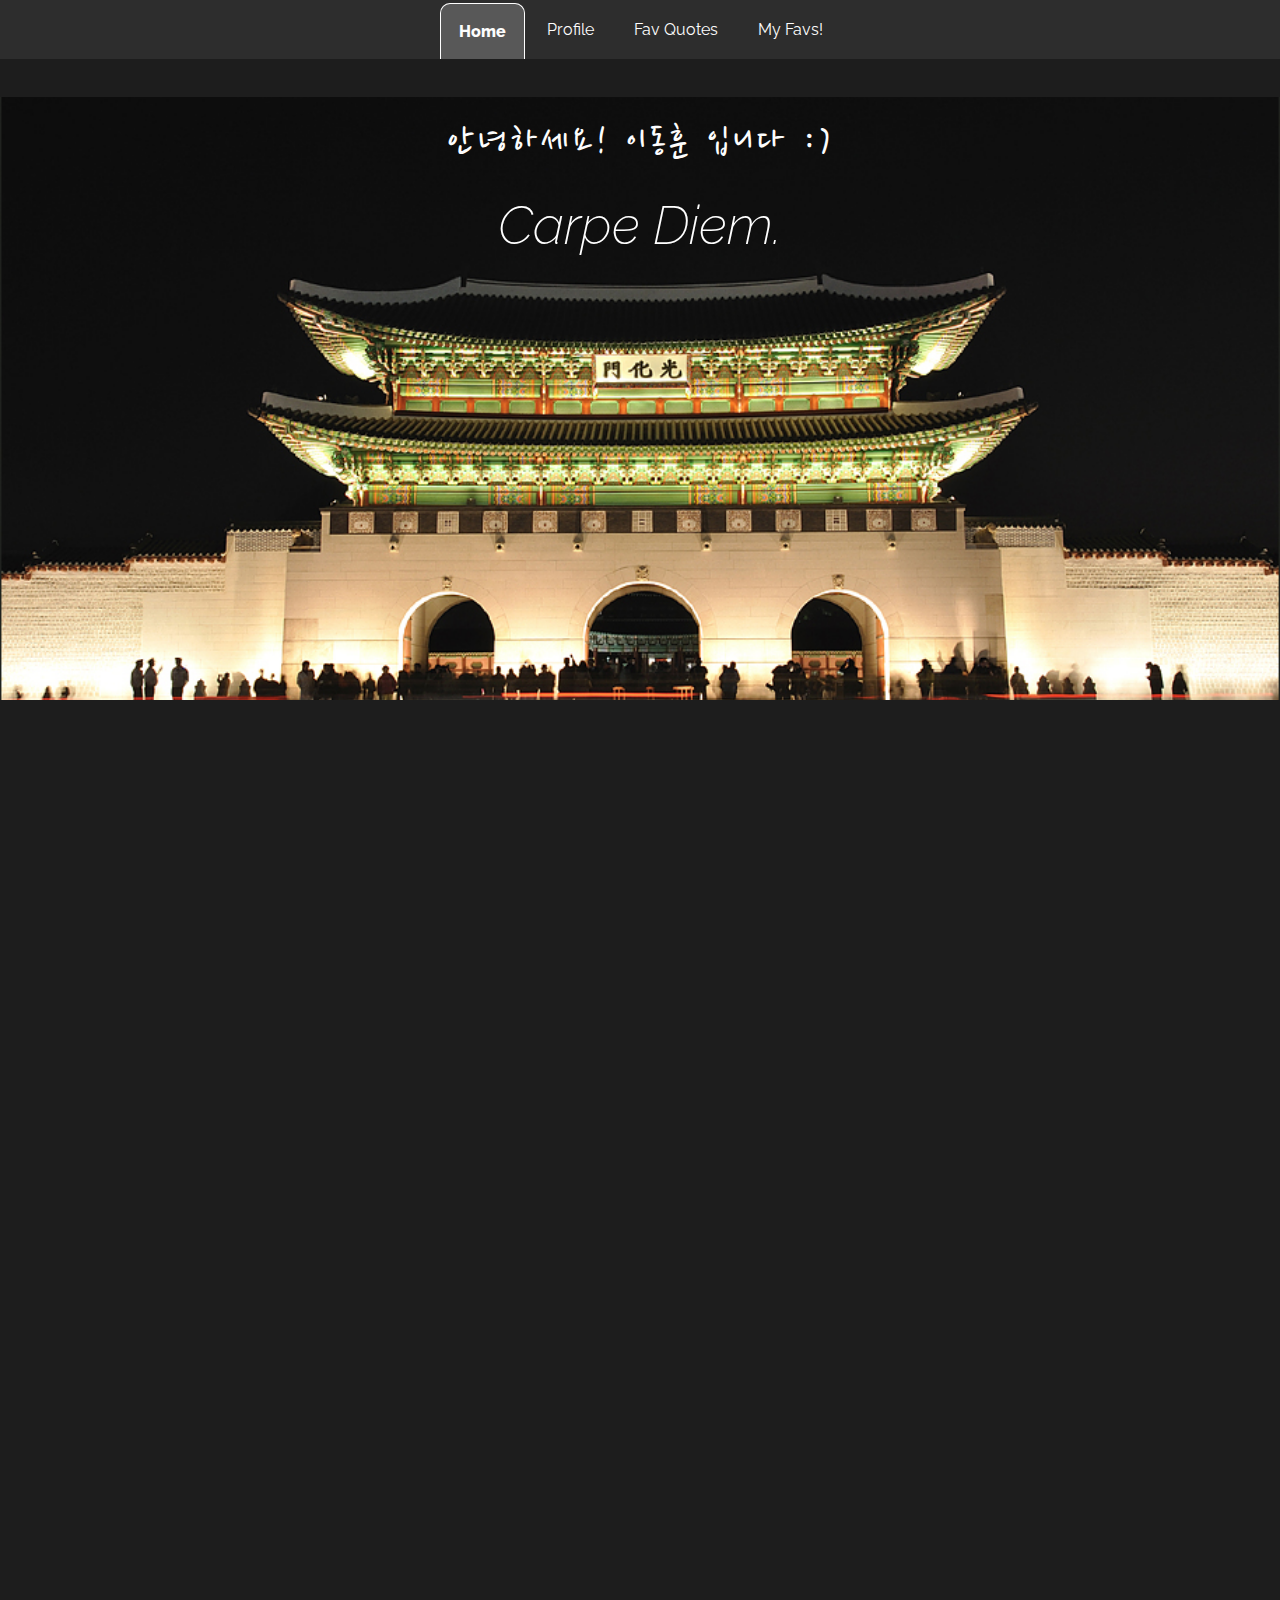
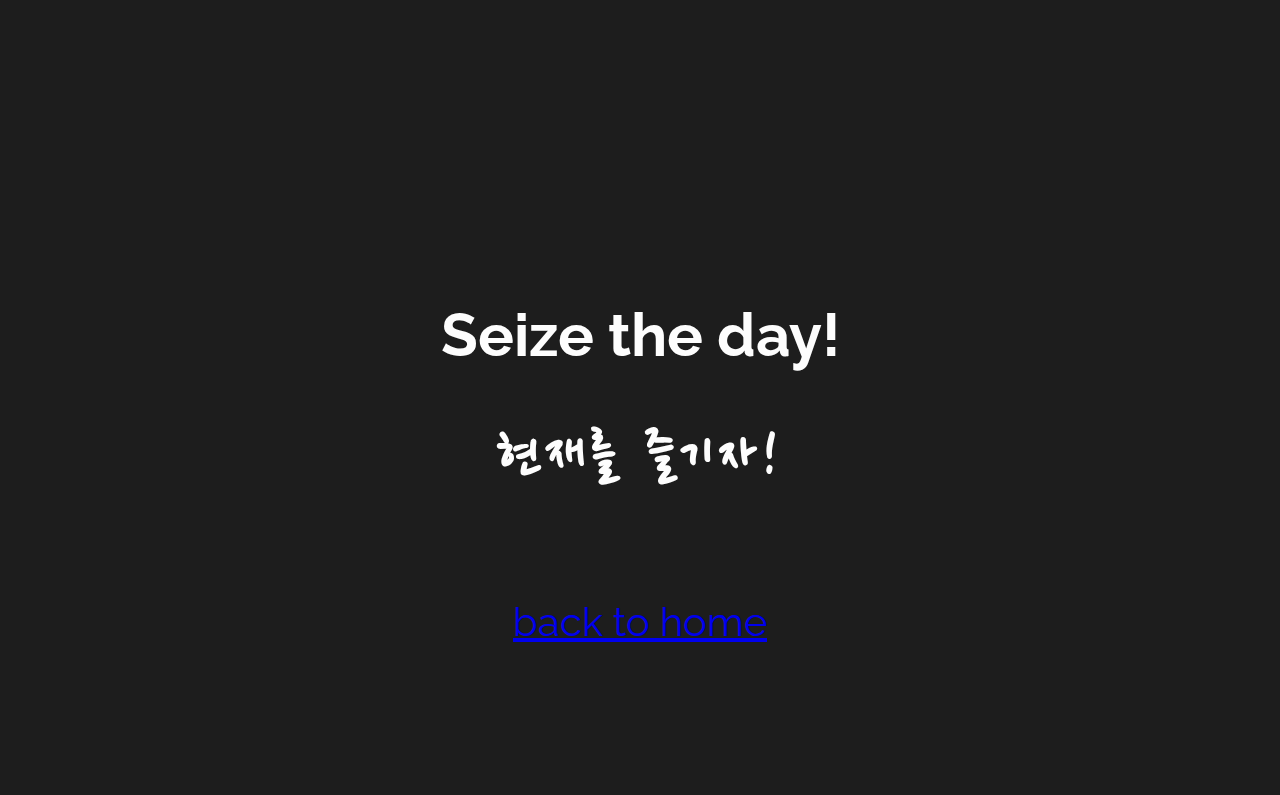
<file: index.html>
<!DOCTYPE html>
<html lang="en">
<head>
  <meta charset="UTF-8">
  <meta name="viewport" content="width=device-width, initial-scale=1.0">
  <link href="https://fonts.googleapis.com/css2?family=Nanum+Pen+Script&family=Noto+Sans+KR:wght@100;300;400;500;700;900&family=Raleway:ital,wght@0,100;0,200;0,300;0,400;0,500;0,600;0,700;0,800;0,900;1,100;1,200;1,300;1,400;1,500;1,600;1,700;1,800;1,900&display=swap" rel="stylesheet">
  <link href="./css/style.css" type="text/css" rel="stylesheet">
  <title>Hello from DH!</title>
</head>
<body>
  <nav id="menu-bar-home">
    <a class="home" href="./index.html">Home</a>    
    <a class="profile" href="./profile.html">Profile</a>
    <a class="quotes" href="./quotes.html">Fav Quotes</a>   
    <a class="favorites" href="./favorites.html">My Favs!</a> 
  </nav>
  <section id="contents">
    <div id="banner">
      <div class="content">
        <h1 class="introduction">안녕하세요! 이동훈 입니다 :)</h1>
        <a href="#seizetheday" class="carpediem">Carpe Diem.</a>
      </div>
    </div>
    <div class="emptyarea"></div>
    <div id="seizetheday">
      <h2 class="english">Seize the day!</h2>
      <h2 class="korean">현재를 즐기자!</h2>
      <br>
      <br>
      <a href="#menu-bar-home" class="backtohome">back to home</a>
  </section>
</body>
</html>
</file>
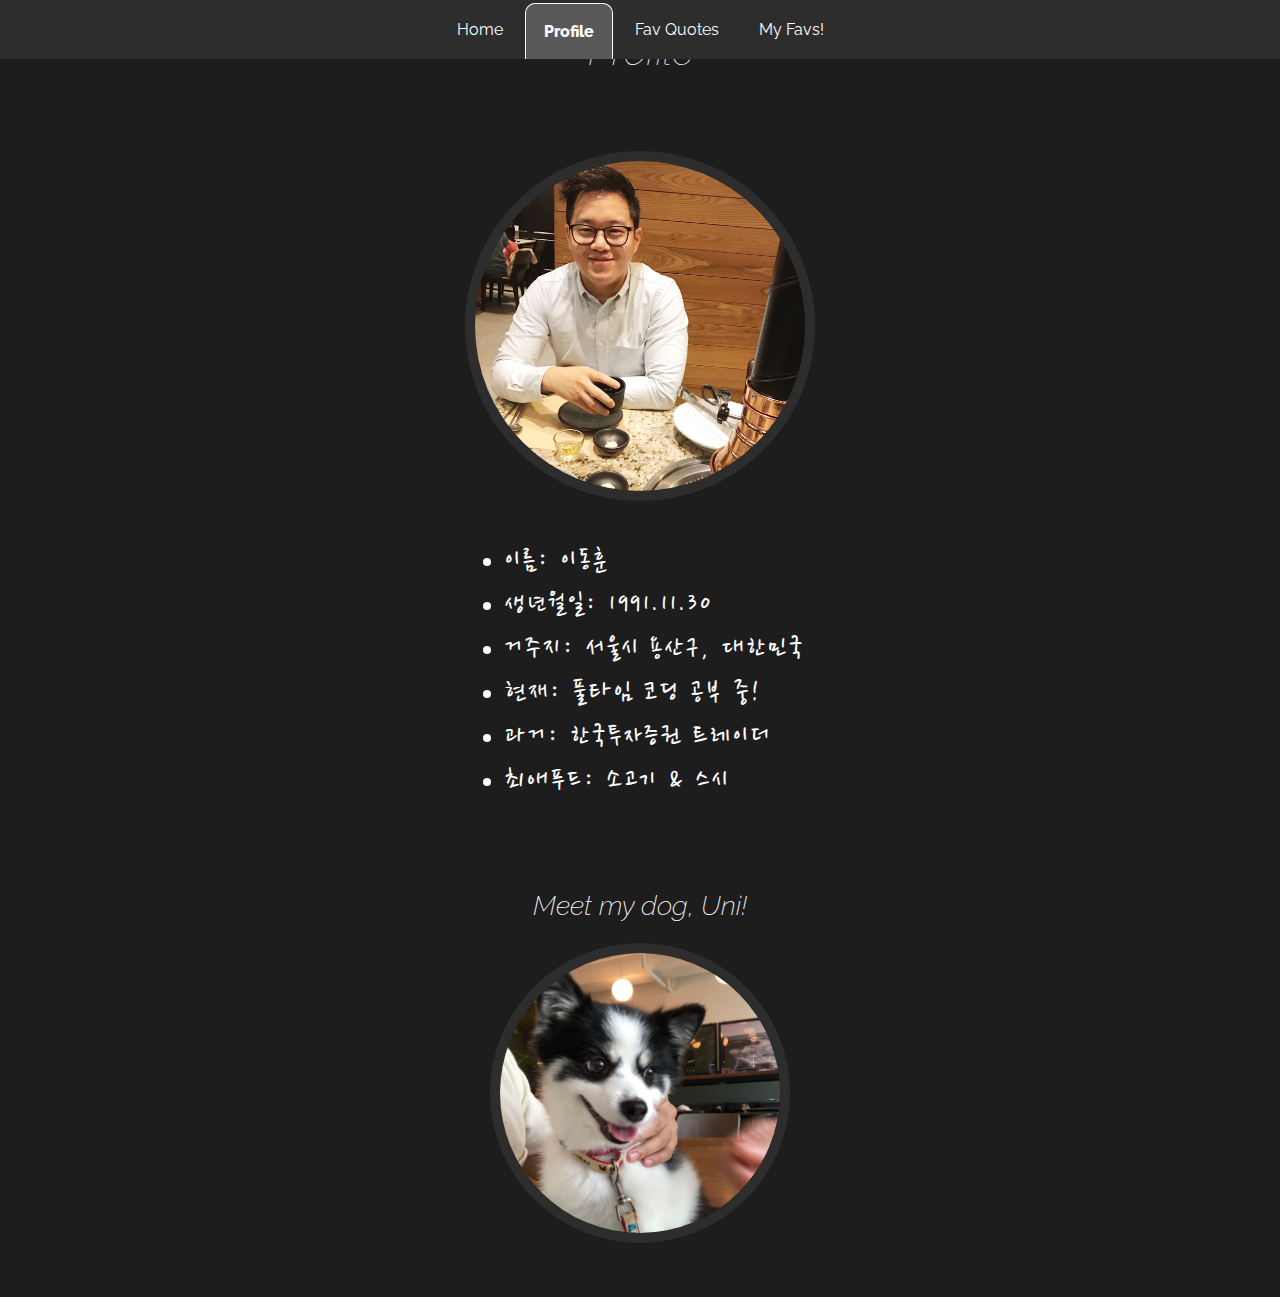
<file: profile.html>
<!DOCTYPE html>
<html lang="en">
<head>
  <meta charset="UTF-8">
  <meta name="viewport" content="width=device-width, initial-scale=1.0">
  <link href="https://fonts.googleapis.com/css2?family=Nanum+Pen+Script&family=Noto+Sans+KR:wght@100;300;400;500;700;900&family=Raleway:ital,wght@0,100;0,200;0,300;0,400;0,500;0,600;0,700;0,800;0,900;1,100;1,200;1,300;1,400;1,500;1,600;1,700;1,800;1,900&display=swap" rel="stylesheet">
  <link href="./css/style.css" type="text/css" rel="stylesheet">
  <title>DH Profile</title>
</head>
<body>
  <nav id="menu-bar-profile">
    <a class="home" href="./index.html">Home</a>    
    <a class="profile" href="./profile.html">Profile</a>
    <a class="quotes" href="./quotes.html">Fav Quotes</a>   
    <a class="favorites" href="./favorites.html">My Favs!</a> 
  </nav>
  <div class="header">
    <h1>Profile<br></h1>
  </div>
  <div class="profile-main">
    <img src="./images/profile2.png" alt=""height="300px" class="profile-pic">
  </div>
  <ul class="info">
    <li><p class="name">이름: <span> 이동훈</span></p></li>
    <li><p class="bday">생년월일: <span> 1991.11.30</span></p></li>
    <li><p class="home">거주지: <span> 서울시 용산구, 대한민국</span></p></li>
    <li><p class="now">현재: <span> 풀타임 코딩 공부 중!</span></p></li>
    <li><p class="career">과거: <span> 한국투자증권 트레이더</span></p></li>
    <li><p class="favfood">최애푸드: <span> 소고기 & 스시</span></p></li>
  </ul>
  <div class="pet">
    <h2 class="uni">Meet my dog, Uni!</h2>
    <img src="./images/uni.jpg" alt="" class="uni">
  </div>
  </div>
</body>
</html>
</file>
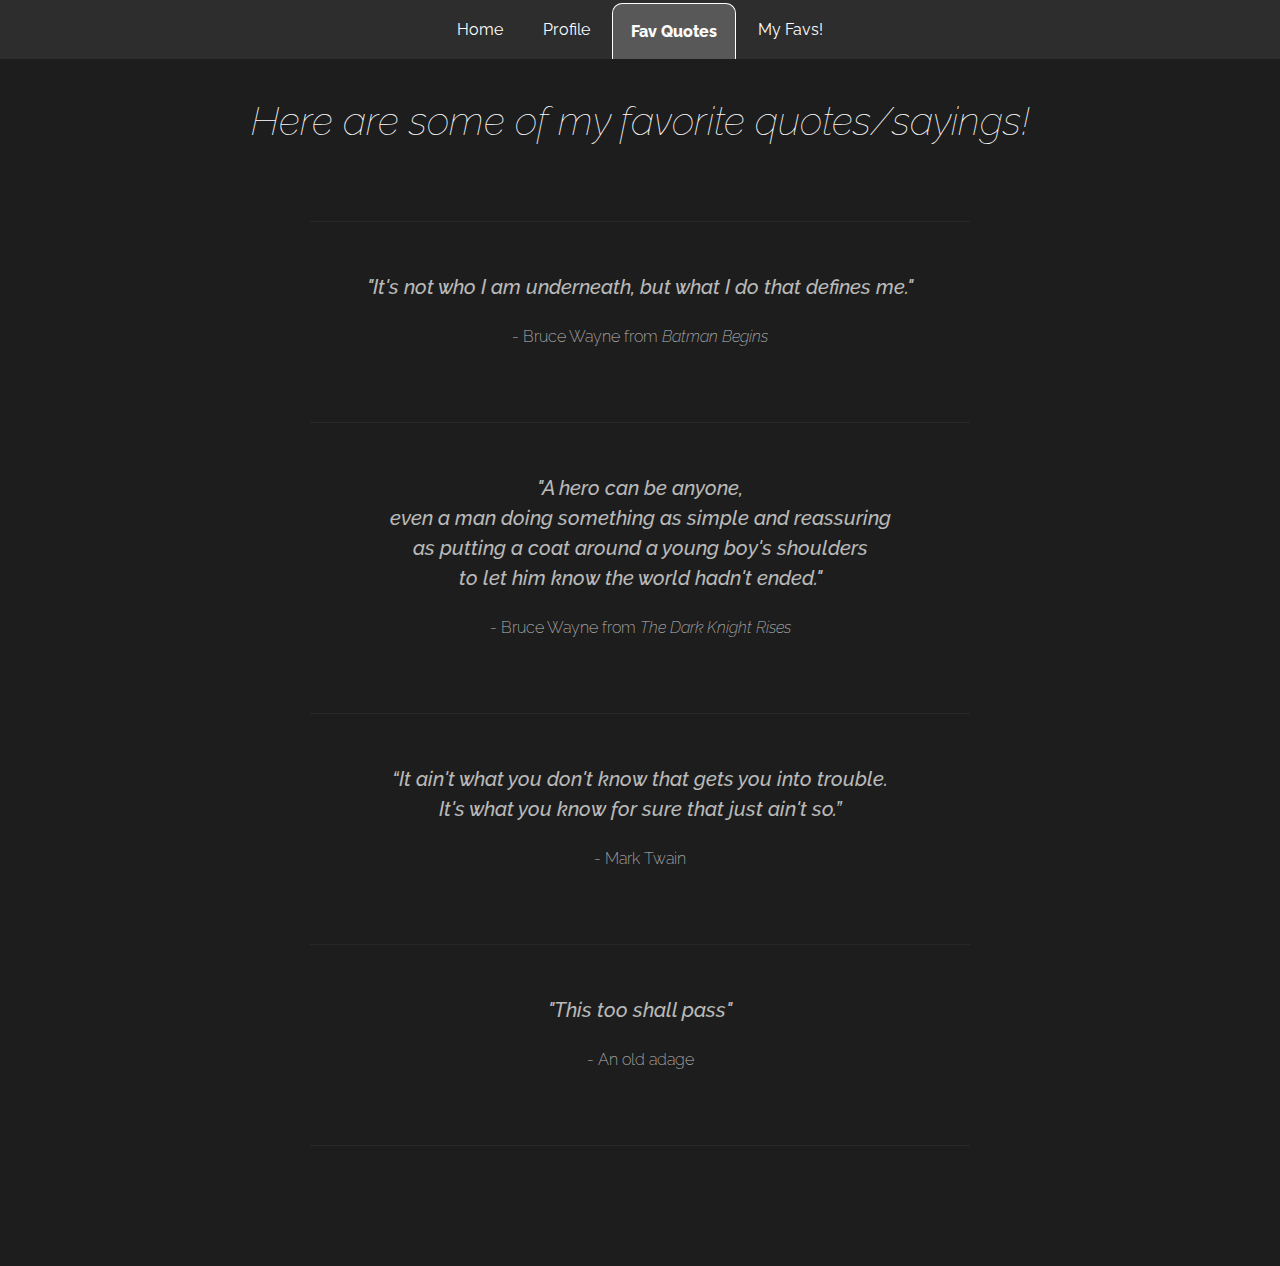
<file: quotes.html>
<!DOCTYPE html>
<html lang="en">
<head>
    <meta charset="UTF-8">
    <meta name="viewport" content="width=device-width, initial-scale=1.0">
    <link href="https://fonts.googleapis.com/css2?family=Nanum+Pen+Script&family=Noto+Sans+KR:wght@100;300;400;500;700;900&family=Raleway:ital,wght@0,100;0,200;0,300;0,400;0,500;0,600;0,700;0,800;0,900;1,100;1,200;1,300;1,400;1,500;1,600;1,700;1,800;1,900&display=swap" rel="stylesheet">
    <link href="./css/style.css" type="text/css" rel="stylesheet">
    <title>DH Fav Quotes</title>
</head>
<body>
  <nav id="menu-bar-quotes">
    <a class="home" href="./index.html">Home</a>    
    <a class="profile" href="./profile.html">Profile</a>
    <a class="quotes" href="./quotes.html">Fav Quotes</a>   
    <a class="favorites" href="./favorites.html">My Favs!</a>
  </nav>
  <section id="contents">
    <div class="header">
      <h1>Here are some of my favorite quotes/sayings!</h1>
    </div>
    <div class="quotes-main">
      <div class="quotes">
        <p class="quote">"It's not who I am underneath, but what I do that defines me."</p>
        <p class="quotefrom">- Bruce Wayne from <em>Batman Begins</em></p>
      </div>
      <div class="quotes">
        <p class="quote">"A hero can be anyone, <br>even a man doing something as simple and reassuring <br>as putting a coat around a young boy's shoulders <br>to let him know the world hadn't ended."</p>
        <p class="quotefrom">- Bruce Wayne from <em>The Dark Knight Rises</em></p>
      </div>
      <div class="quotes">
        <p class="quote">“It ain't what you don't know that gets you into trouble. <br>It's what you know for sure that just ain't so.”</p>
        <p class="quotefrom">- Mark Twain</p>
      </div>
      <div class="quotes">
        <p class="quote">"This too shall pass"</p>
        <p class="quotefrom">- An old adage</p>
      </div>
      <div class="quotes">
        <p class="quote"></p>
        <p class="quotefrom"></p>
      </div>
    </div>
  </section>
</body>
</html>
</file>
<file: css/style.css>
* {
    box-sizing: border-box;
}

body {
    font-family: 'Raleway', sans-serif;
    background-color: #1d1d1d;
    color: #fdfdfd;
    font-weight: light;
    margin: 0;
}

nav {
    background-color: #2d2d2d;
    padding: 20px;
    text-align: center;
    position: fixed;
    width: 100%;
    top: 0;
    z-index: 10;
}

nav a {
    color: #fdfdfd;
    text-decoration: none;
    padding: 18px;
}

nav a:hover {
    text-decoration: underline;
    font-weight: 500;
}


.backtotop {
    padding-bottom: 300px;
}

a.backtotop {
    color: white;
    font-size: 10pt;
    font-weight: 100;
    text-decoration: underline;
}

a.backtotop:hover {
    font-weight: 800;
    opacity: 70%
}


/* ------ Home ------ */
#menu-bar-home a.home {
    background-color: #585858;
    font-weight: 800;
    border-top: 1px solid white;
    border-left: 1px solid white;
    border-right: 1px solid white;
    border-radius: 10px 10px 0 0;
    /* opacity: 80%; */
    position: relative;
    top: 2px;
}

section#contents {
    position: relative;
    top: 70px;
}

#banner {
    background-image: url(../images/home_Seoul.jpg);
    height: 603px;
    background-size: cover;
    background-position: center 22%;
}

.content {
    font-size: 15pt;
    text-align: center;
}

.content h1.introduction {
    font-family: 'Nanum Pen Script', cursive;
    font-weight: 200;
    line-height: 1.5;
    letter-spacing: 0.1em;
    position: relative;
    top: 15px;
    transition: all 500ms ease-in;
}

.content h1.introduction:hover {
    opacity: 70%;
    letter-spacing: 0.12em;
}

.content a.carpediem {
    color: white;
    text-decoration: none;
    font-size: 40pt;
    font-style: italic;
    font-weight: 200;
    line-height: 1;
    position: relative;
    top: 15px;
    transition: all 900ms ease-in;
}

.content a.carpediem:hover {
    font-weight: 700;
    text-decoration: underline;
    opacity: 70%
}

.emptyarea {
    padding-top: 500px;
    padding-bottom: 500px;
}

#seizetheday {
    text-align: center;
    font-size: 30pt;
    padding: 150px 0;
}

#seizetheday h2.korean {
    font-family: 'Nanum Pen Script', cursive;
    letter-spacing: 0.1em;
    margin-bottom: 10px;
}


/* ------ non-home common ------ */
.header h1 {
    font-size: 30pt;
    font-style: italic;
    font-weight: 100;
    padding-bottom: 50px;
    text-align: center;
}

div.backtotop {
    max-width: 500px;
    padding: 100px;
    text-align: center;
    margin: 0 auto;
}

/* ------ Profile ------ */
#menu-bar-profile a.profile {
    background-color: #585858;
    font-weight: 800;
    border-top: 1px solid white;
    border-left: 1px solid white;
    border-right: 1px solid white;
    border-radius: 10px 10px 0 0;
    /* opacity: 80%; */
    position: relative;
    top: 2px;
}

.profile-main {
    width: 350px;
    margin: 0 auto;
    text-align: center;
    /* border: 1px solid white; */
}

img.profile-pic {
    width: 350px;
    height: 350px;
    border-radius: 100%;
    border: 10px solid #2d2d2d;
    object-fit: cover;
    object-position: 0% 0%;
}

img.profile-pic:hover {
    border: 10px solid white;
}

.info {
    width: 350px;
    margin: 0 auto;
    text-align: left;
    /* border: 1px solid white; */
    font-family: 'Nanum Pen Script', cursive;
    letter-spacing: 0.1em;
    font-size: 22pt;
    font-weight: 100;
    padding-top: 20px;
    line-height: 0.5;
    /* padding-left: 100px; */
}

.pet {
    padding: 50px 0;
    text-align: center;
}

.pet h2 {
    font-size: 20pt;
    font-style: italic;
    font-weight: 200;
}

.pet img.uni {
    width: 300px;
    height: 300px;
    object-fit: cover;
    object-position: 0% 0%;
    border-radius: 100%;
    border: 10px solid #2d2d2d;
}

.pet img.uni:hover {
    border: 10px solid white;
}


/* ------ Quotes ------ */
#menu-bar-quotes a.quotes {
    background-color: #585858;
    font-weight: 800;
    border-top: 1px solid white;
    border-left: 1px solid white;
    border-right: 1px solid white;
    border-radius: 10px 10px 0 0;
    /* opacity: 80%; */
    position: relative;
    top: 2px;
}

div.quotes {
    text-align: center;
    line-height: 30px;
    max-width: 660px;
    margin: 0 auto;
    opacity: 70%;
}

.quotes:hover {
    opacity: 100%;
}

.quotes .quote {
    font-size: 15pt;
    font-style: italic;
    font-weight: 500;
    margin: 20px auto;
    padding: 50px 30px 0 30px;
    border-top: 1px solid #2d2d2d;
}

.quotes .quotefrom {
    font-weight: 200;
    padding-bottom: 50px;
}


/* ------ Favorites ------ */
#menu-bar-favorites a.favorites {
    background-color: #585858;
    font-weight: 800;
    border-top: 1px solid white;
    border-left: 1px solid white;
    border-right: 1px solid white;
    border-radius: 10px 10px 0 0;
    /* opacity: 80%; */
    position: relative;
    top: 2px;
}

.fav-main {
    max-width: 800px;
    margin: 0 auto;
}

.item-l {
    text-align: left;
    padding-left: 30px;
}

.item-r {
    text-align: right;
    padding-right: 30px;
}

.fav-main img {
    width: 300px;
    height: 300px;
    border-radius: 100%;
    border: 5px solid #5d5d5d;
    object-fit: cover;
}

.fav-main img:hover {
    border: 5px solid white;
}

img.cancun {
    object-position: 80% 0%
}

img.napoli {
    object-position: 30% 100%;
}

img.sushi2 {
    object-position: 0% 80%;
}

img.beef2 {
    object-position: 0% 0%;
}

img.pizza2 {
    object-position: 90% 0%;
}

img.homeparty {
    object-position: 20% 0%;
}

img.wine {
    object-position: 50% 100%;
}

@media only screen and (max-width: 500px) {
    nav {
        padding: 13px;
    }
    
    nav a {
        padding: 11px 10px;
        font-size: 80%;
    }
    
    .content a.carpediem {
        font-size: 30pt;
    }

    #seizetheday, #seizethday h2.korean {
        font-size: 22pt;
    }

    #menu-bar-home a.home, #menu-bar-profile a.profile, #menu-bar-quotes a.quotes, #menu-bar-favorites a.favorites {
        width: 30%;
        margin: 0 auto;
    }

    .header h1 {
        font-size: 22pt;
    }

    img.profile-pic {
        width: 300px;
        height: 300px;
    }

    .info {
        font-size: 18pt;
    } 
    
    .pet h2 {
        font-size: 16pt;
    }

    .pet img.uni {
        width: 270px;
        height: 270px;
    }

    .quotes .quote {
        font-size: 12pt;
    }

    .quotes .quotefrom {
        font-size: 10pt;
    }
}
</file>
